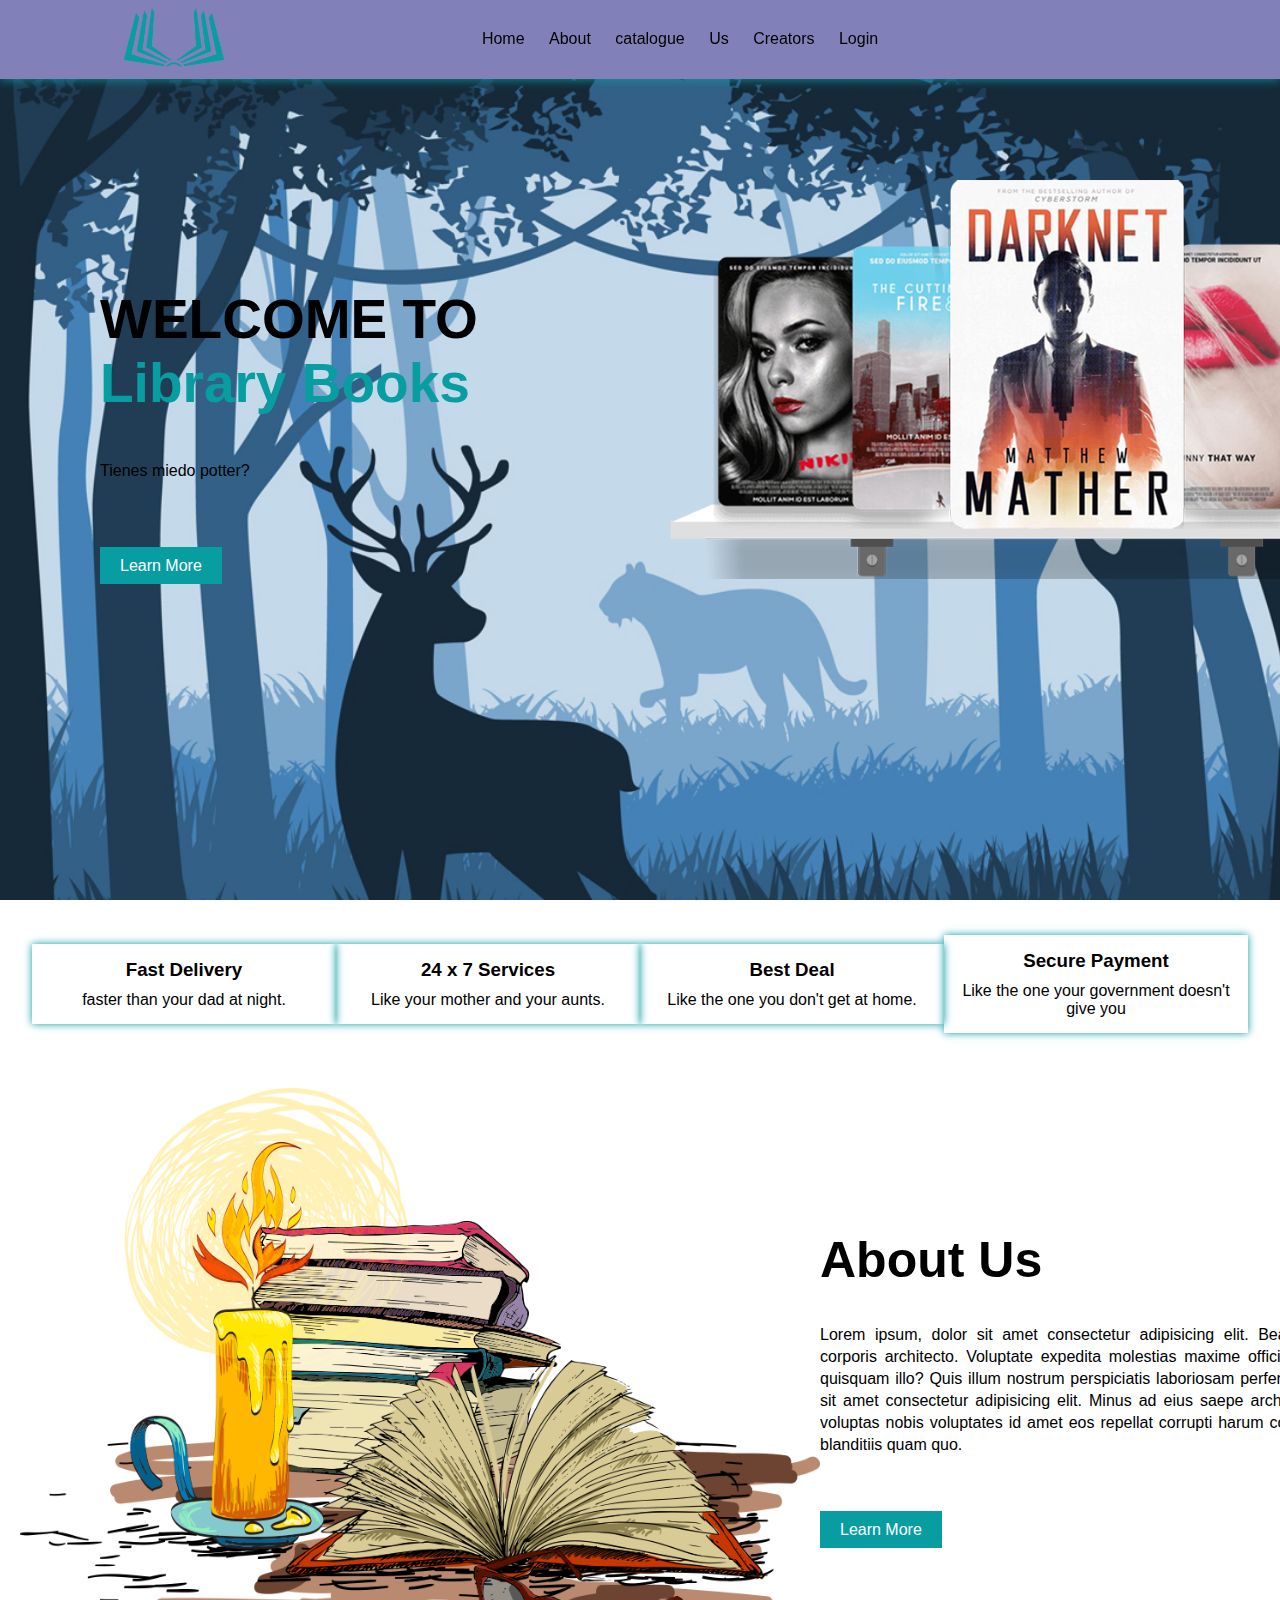
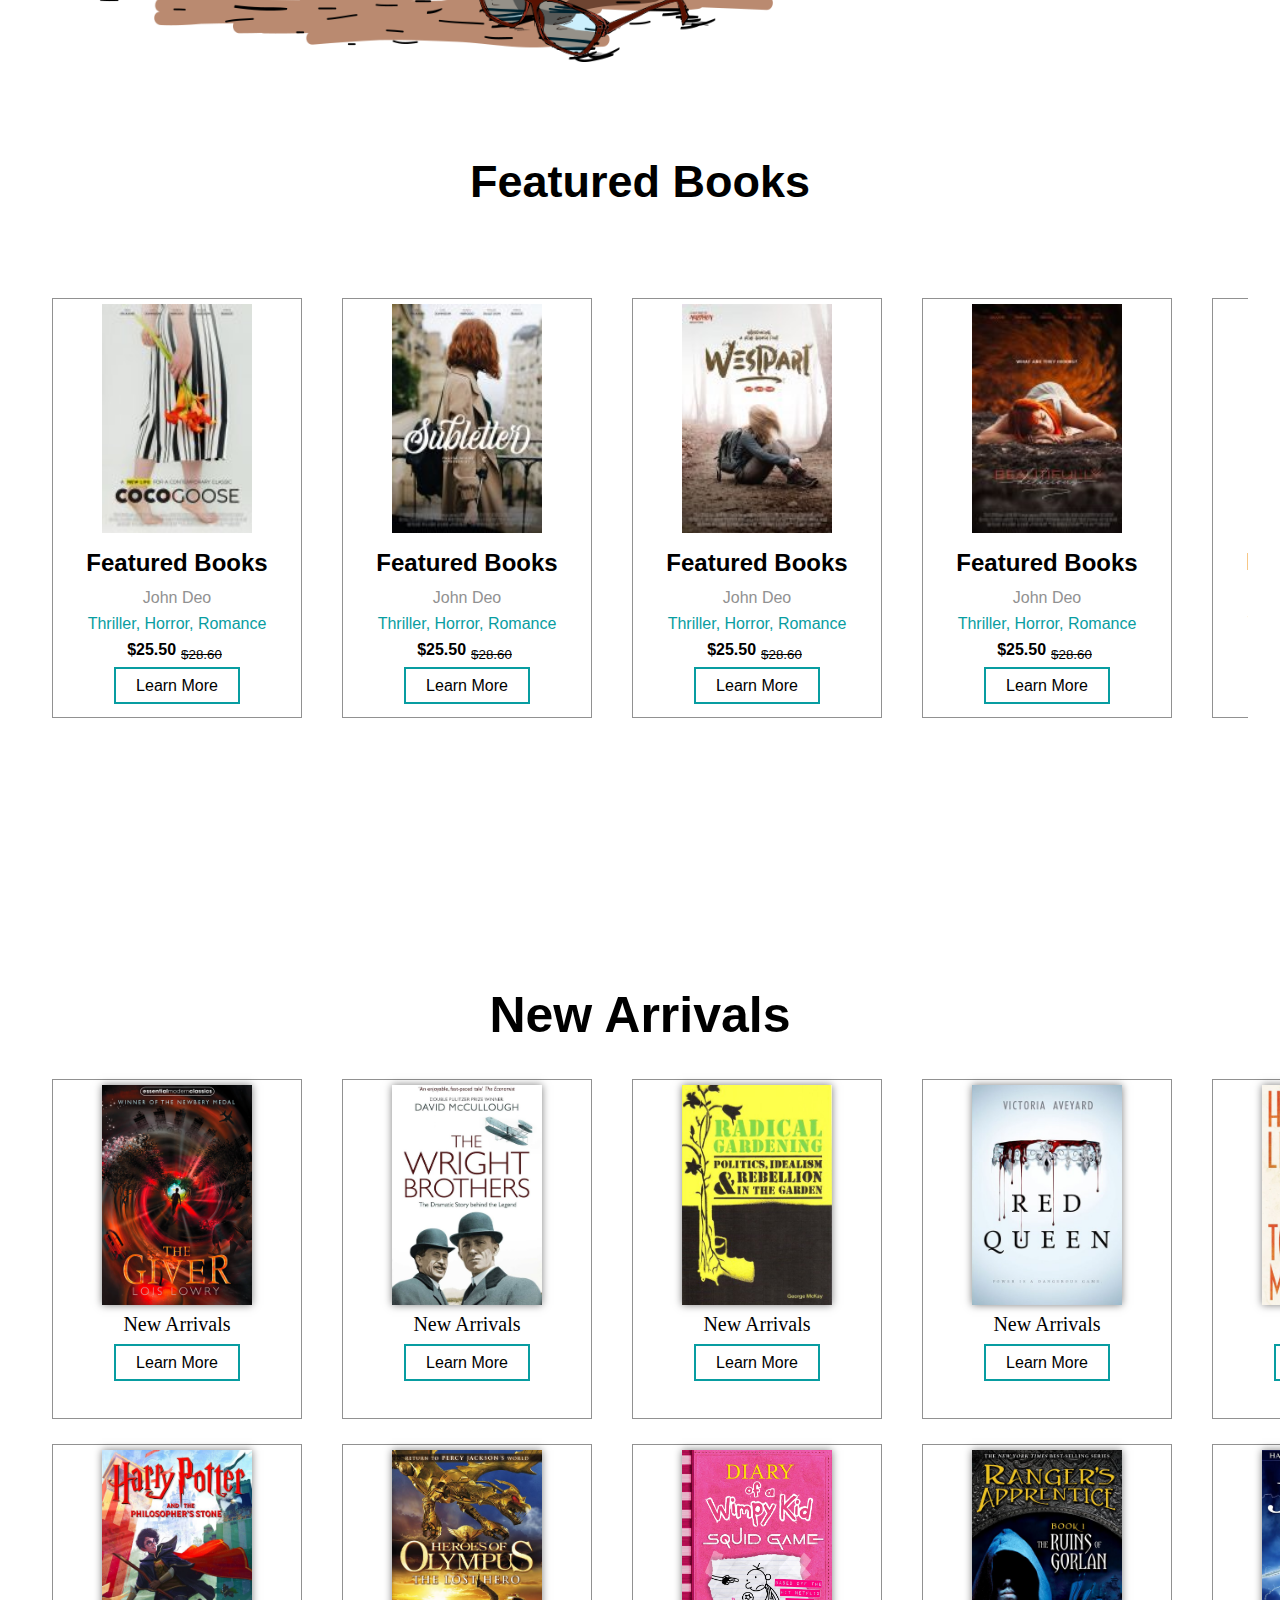
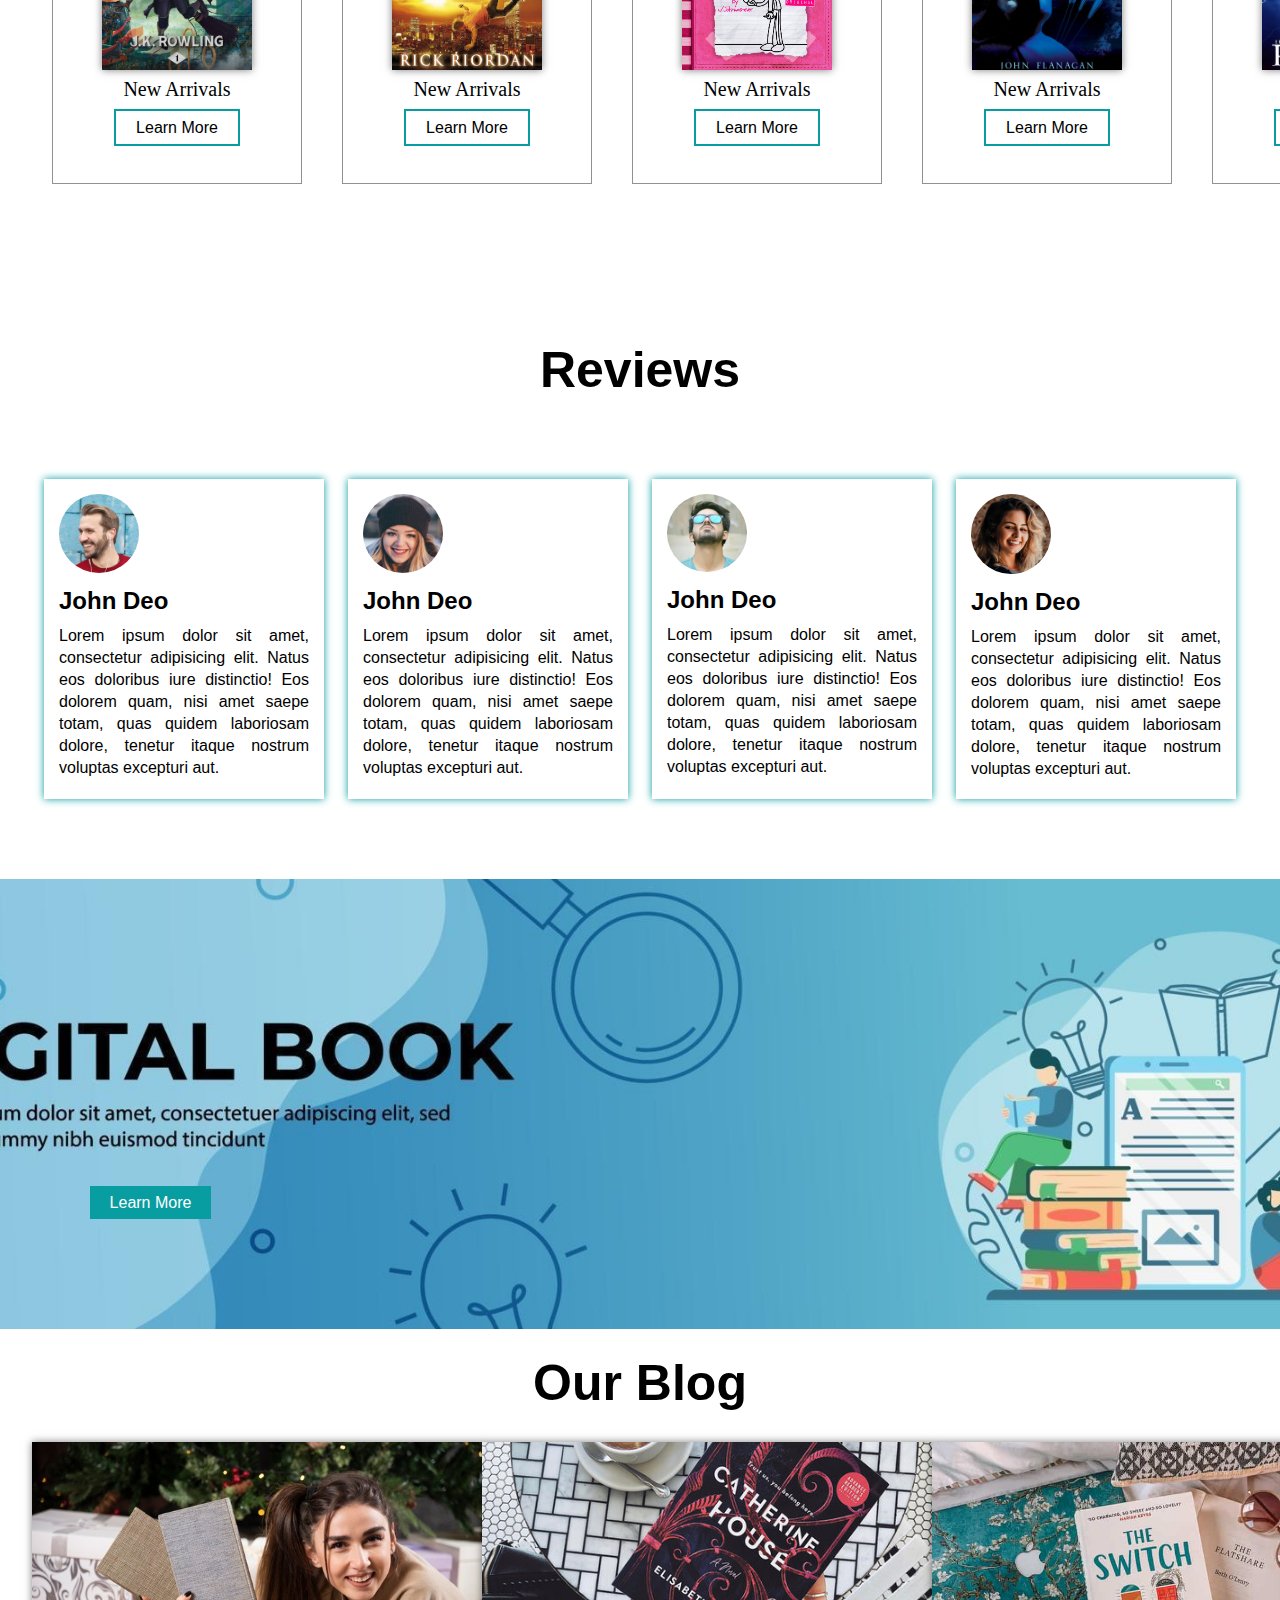
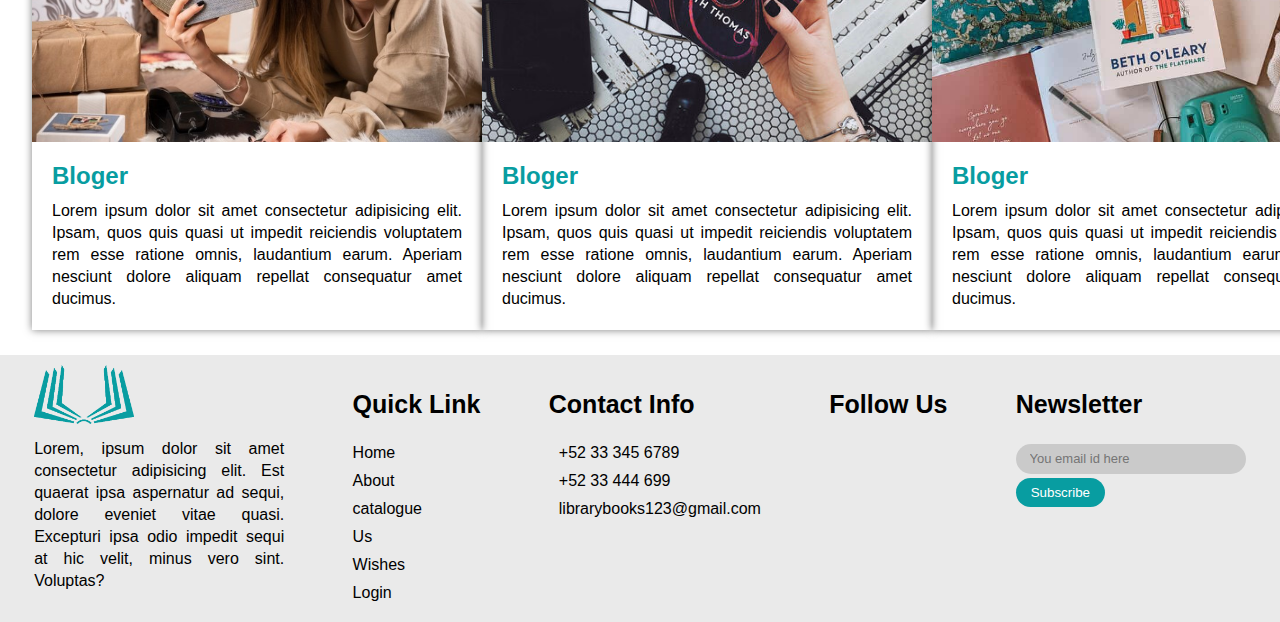
<file: v7.2/index.html>
<!DOCTYPE html>
<html lang="en">
<head>
    <meta charset="UTF-8">
    <meta http-equiv="X-UA-Compatible" content="IE=edge">
    <meta name="viewport" content="width=device-width, initial-scale=1.0">
    <title>Book Store Website</title>
    <link rel="stylesheet" href="style.css">
    <link rel="stylesheet" href="https://cdnjs.cloudflare.com/ajax/libs/font-awesome/6.1.1/css/all.min.css" integrity="sha512-KfkfwYDsLkIlwQp6LFnl8zNdLGxu9YAA1QvwINks4PhcElQSvqcyVLLD9aMhXd13uQjoXtEKNosOWaZqXgel0g==" crossorigin="anonymous" referrerpolicy="no-referrer" />
</head>
<body>
    <!-- ponemos la mayoria de cosas en inglish porque dicen que es mejor xd
    el spanglish es mi pasion asi es-->
    <section>

        <nav>

            <div class="logo">
                <img src="image/logo.png">
            </div>

            <ul>
                <li><a href="index.html">Home</a></li>
                <li><a href="Acerca.html">About</a></li>
                <li><a href="catalogo/catalogo.html">catalogue</a></li>
                <li><a href="contacto.html">Us</a></li>
                <li><a href="nosotros/nosotros.html">Creators</a></li>
                <li><a href="Login/login.html">Login</a></li>
            </ul>

            <div class="social_icon">
                <i class="fa-solid fa-magnifying-glass"></i>
                <i class="fa-solid fa-heart"></i>
            </div>

        </nav>

        <div class="main">

            <div class="main_tag">
                <h1>WELCOME TO<br><span>Library Books</span></h1>

                <p>
                    Tienes miedo potter?
                    
                </p>
                <a href="#" class="main_btn">Learn More</a>

            </div>

            <div class="main_img">
                <img src="image/table.png">
            </div>

        </div>

    </section>




    <!--Servcicios para qe no se m olvide xd-->

    

    <div class="services">

        <div class="services_box">

            <div class="services_card">
                <i class="fa-solid fa-truck-fast"></i>
                <h3>Fast Delivery</h3>
                <p>
                    faster than your dad at night.
                </p>
            </div>

            <div class="services_card">
                <i class="fa-solid fa-headset"></i>
                <h3>24 x 7 Services</h3>
                <p>
                    Like your mother and your aunts.
                </p>
            </div>

            <div class="services_card">
                <i class="fa-solid fa-tag"></i>
                <h3>Best Deal</h3>
                <p>
                    Like the one you don't get at home.
                </p>
            </div>

            <div class="services_card">
                <i class="fa-solid fa-lock"></i>
                <h3>Secure Payment</h3>
                <p>
                    Like the one your government doesn't give you 
                </p>
            </div>

        </div>

    </div>




    <!--About-->

    <div class="about">

        <div class="about_image">
            <img src="image/about.png">
        </div>
        <div class="about_tag">
            <h1>About Us</h1>
            <p>
                Lorem ipsum, dolor sit amet consectetur adipisicing elit. Beatae cumque atque dolor corporis 
                architecto. Voluptate expedita molestias maxime officia natus consectetur dolor quisquam illo? 
                Quis illum nostrum perspiciatis laboriosam perferendis? Lorem ipsum dolor sit amet consectetur 
                adipisicing elit. Minus ad eius saepe architecto aperiam laboriosam voluptas nobis voluptates 
                id amet eos repellat corrupti harum consectetur, dolorum dolore blanditiis quam quo.
            </p>
            <a href="#" class="about_btn">Learn More</a>
        </div>

    </div>





    <!--Books-->

    <div class="featured_boks">

        <h1>Featured Books</h1>

        <div class="featured_book_box">

            <div class="featured_book_card">

                <div class="featurde_book_img">
                    <img src="image/book_1.jpg">
                </div>

                <div class="featurde_book_tag">
                    <h2>Featured Books</h2>
                    <p class="writer">John Deo</p>
                    <div class="categories">Thriller, Horror, Romance</div>
                    <p class="book_price">$25.50<sub><del>$28.60</del></sub></p>
                    <a href="#" class="f_btn">Learn More</a>
                </div>               

            </div>

            <div class="featured_book_card">

                <div class="featurde_book_img">
                    <img src="image/book_2.jpg">
                </div>

                <div class="featurde_book_tag">
                    <h2>Featured Books</h2>
                    <p class="writer">John Deo</p>
                    <div class="categories">Thriller, Horror, Romance</div>
                    <p class="book_price">$25.50<sub><del>$28.60</del></sub></p>
                    <a href="#" class="f_btn">Learn More</a>
                </div>               

            </div>

            <div class="featured_book_card">

                <div class="featurde_book_img">
                    <img src="image/book_3.jpg">
                </div>

                <div class="featurde_book_tag">
                    <h2>Featured Books</h2>
                    <p class="writer">John Deo</p>
                    <div class="categories">Thriller, Horror, Romance</div>
                    <p class="book_price">$25.50<sub><del>$28.60</del></sub></p>
                    <a href="#" class="f_btn">Learn More</a>
                </div>               

            </div>

            <div class="featured_book_card">

                <div class="featurde_book_img">
                    <img src="image/book_4.jpg">
                </div>

                <div class="featurde_book_tag">
                    <h2>Featured Books</h2>
                    <p class="writer">John Deo</p>
                    <div class="categories">Thriller, Horror, Romance</div>
                    <p class="book_price">$25.50<sub><del>$28.60</del></sub></p>
                    <a href="#" class="f_btn">Learn More</a>
                </div>               

            </div>

            <div class="featured_book_card">

                <div class="featurde_book_img">
                    <img src="image/book_5.jpg">
                </div>

                <div class="featurde_book_tag">
                    <h2>Featured Books</h2>
                    <p class="writer">John Deo</p>
                    <div class="categories">Thriller, Horror, Romance</div>
                    <p class="book_price">$25.50<sub><del>$28.60</del></sub></p>
                    <a href="#" class="f_btn">Learn More</a>
                </div>               

            </div>
            
            <div class="featured_book_card">

                <div class="featurde_book_img">
                    <img src="image/book_6.jpg">
                </div>

                <div class="featurde_book_tag">
                    <h2>Featured Books</h2>
                    <p class="writer">John Deo</p>
                    <div class="categories">Thriller, Horror, Romance</div>
                    <p class="book_price">$25.50<sub><del>$28.60</del></sub></p>
                    <a href="#" class="f_btn">Learn More</a>
                </div>               

            </div>

            <div class="featured_book_card">

                <div class="featurde_book_img">
                    <img src="image/book_7.png">
                </div>

                <div class="featurde_book_tag">
                    <h2>Featured Books</h2>
                    <p class="writer">John Deo</p>
                    <div class="categories">Thriller, Horror, Romance</div>
                    <p class="book_price">$25.50<sub><del>$28.60</del></sub></p>
                    <a href="#" class="f_btn">Learn More</a>
                </div>               

            </div>

            <div class="featured_book_card">

                <div class="featurde_book_img">
                    <img src="image/book_8.png">
                </div>

                <div class="featurde_book_tag">
                    <h2>Featured Books</h2>
                    <p class="writer">John Deo</p>
                    <div class="categories">Thriller, Horror, Romance</div>
                    <p class="book_price">$25.50<sub><del>$28.60</del></sub></p>
                    <a href="#" class="f_btn">Learn More</a>
                </div>               

            </div>

            <div class="featured_book_card">

                <div class="featurde_book_img">
                    <img src="image/book_9.jpg">
                </div>

                <div class="featurde_book_tag">
                    <h2>Featured Books</h2>
                    <p class="writer">John Deo</p>
                    <div class="categories">Thriller, Horror, Romance</div>
                    <p class="book_price">$25.50<sub><del>$28.60</del></sub></p>
                    <a href="#" class="f_btn">Learn More</a>
                </div>               

            </div>

            <div class="featured_book_card">

                <div class="featurde_book_img">
                    <img src="image/book_10.png">
                </div>

                <div class="featurde_book_tag">
                    <h2>Featured Books</h2>
                    <p class="writer">John Deo</p>
                    <div class="categories">Thriller, Horror, Romance</div>
                    <p class="book_price">$25.50<sub><del>$28.60</del></sub></p>
                    <a href="#" class="f_btn">Learn More</a>
                </div>               

            </div>

            <div class="featured_book_card">

                <div class="featurde_book_img">
                    <img src="image/book_11.jpg">
                </div>

                <div class="featurde_book_tag">
                    <h2>Featured Books</h2>
                    <p class="writer">John Deo</p>
                    <div class="categories">Thriller, Horror, Romance</div>
                    <p class="book_price">$25.50<sub><del>$28.60</del></sub></p>
                    <a href="#" class="f_btn">Learn More</a>
                </div>               

            </div>

            <div class="featured_book_card">

                <div class="featurde_book_img">
                    <img src="image/book_12.png">
                </div>

                <div class="featurde_book_tag">
                    <h2>Featured Books</h2>
                    <p class="writer">John Deo</p>
                    <div class="categories">Thriller, Horror, Romance</div>
                    <p class="book_price">$25.50<sub><del>$28.60</del></sub></p>
                    <a href="#" class="f_btn">Learn More</a>
                </div>               

            </div>

            <div class="featured_book_card">

                <div class="featurde_book_img">
                    <img src="image/book_13.png">
                </div>

                <div class="featurde_book_tag">
                    <h2>Featured Books</h2>
                    <p class="writer">John Deo</p>
                    <div class="categories">Thriller, Horror, Romance</div>
                    <p class="book_price">$25.50<sub><del>$28.60</del></sub></p>
                    <a href="#" class="f_btn">Learn More</a>
                </div>               

            </div>

            <div class="featured_book_card">

                <div class="featurde_book_img">
                    <img src="image/book_14.png">
                </div>

                <div class="featurde_book_tag">
                    <h2>Featured Books</h2>
                    <p class="writer">John Deo</p>
                    <div class="categories">Thriller, Horror, Romance</div>
                    <p class="book_price">$25.50<sub><del>$28.60</del></sub></p>
                    <a href="#" class="f_btn">Learn More</a>
                </div>               

            </div>

            <div class="featured_book_card">

                <div class="featurde_book_img">
                    <img src="image/book_15.png">
                </div>

                <div class="featurde_book_tag">
                    <h2>Featured Books</h2>
                    <p class="writer">John Deo</p>
                    <div class="categories">Thriller, Horror, Romance</div>
                    <p class="book_price">$25.50<sub><del>$28.60</del></sub></p>
                    <a href="#" class="f_btn">Learn More</a>
                </div>               

            </div>

            

        </div>

    </div>



    
    <!--Arrivals-->

    <div class="arrivals">
        <h1>New Arrivals</h1>

        <div class="arrivals_box">

            <div class="arrivals_card">
                <div class="arrivals_image">
                    <img src="image/arrival_1.jpg">
                </div>
                <div class="arrivals_tag">
                    <p>New Arrivals</p>
                    <div class="arrivals_icon">
                        <i class="fa-solid fa-star"></i>
                        <i class="fa-solid fa-star"></i>
                        <i class="fa-solid fa-star"></i>
                        <i class="fa-solid fa-star"></i>
                        <i class="fa-solid fa-star-half-stroke"></i>
                    </div>
                    <a href="#" class="arrivals_btn">Learn More</a>
                </div>
            </div>

            <div class="arrivals_card">
                <div class="arrivals_image">
                    <img src="image/arrival_2.jpg">
                </div>
                <div class="arrivals_tag">
                    <p>New Arrivals</p>
                    <div class="arrivals_icon">
                        <i class="fa-solid fa-star"></i>
                        <i class="fa-solid fa-star"></i>
                        <i class="fa-solid fa-star"></i>
                        <i class="fa-solid fa-star"></i>
                        <i class="fa-solid fa-star-half-stroke"></i>
                    </div>
                    <a href="#" class="arrivals_btn">Learn More</a>
                </div>
            </div>

            <div class="arrivals_card">
                <div class="arrivals_image">
                    <img src="image/arrival_3.jpg">
                </div>
                <div class="arrivals_tag">
                    <p>New Arrivals</p>
                    <div class="arrivals_icon">
                        <i class="fa-solid fa-star"></i>
                        <i class="fa-solid fa-star"></i>
                        <i class="fa-solid fa-star"></i>
                        <i class="fa-solid fa-star"></i>
                        <i class="fa-solid fa-star-half-stroke"></i>
                    </div>
                    <a href="#" class="arrivals_btn">Learn More</a>
                </div>
            </div>

            <div class="arrivals_card">
                <div class="arrivals_image">
                    <img src="image/arrival_4.jpg">
                </div>
                <div class="arrivals_tag">
                    <p>New Arrivals</p>
                    <div class="arrivals_icon">
                        <i class="fa-solid fa-star"></i>
                        <i class="fa-solid fa-star"></i>
                        <i class="fa-solid fa-star"></i>
                        <i class="fa-solid fa-star"></i>
                        <i class="fa-solid fa-star-half-stroke"></i>
                    </div>
                    <a href="#" class="arrivals_btn">Learn More</a>
                </div>
            </div>

            <div class="arrivals_card">
                <div class="arrivals_image">
                    <img src="image/arrival_5.jpg">
                </div>
                <div class="arrivals_tag">
                    <p>New Arrivals</p>
                    <div class="arrivals_icon">
                        <i class="fa-solid fa-star"></i>
                        <i class="fa-solid fa-star"></i>
                        <i class="fa-solid fa-star"></i>
                        <i class="fa-solid fa-star"></i>
                        <i class="fa-solid fa-star-half-stroke"></i>
                    </div>
                    <a href="#" class="arrivals_btn">Learn More</a>
                </div>
            </div>

            <div class="arrivals_card">
                <div class="arrivals_image">
                    <img src="image/arrival_6.jpg">
                </div>
                <div class="arrivals_tag">
                    <p>New Arrivals</p>
                    <div class="arrivals_icon">
                        <i class="fa-solid fa-star"></i>
                        <i class="fa-solid fa-star"></i>
                        <i class="fa-solid fa-star"></i>
                        <i class="fa-solid fa-star"></i>
                        <i class="fa-solid fa-star-half-stroke"></i>
                    </div>
                    <a href="#" class="arrivals_btn">Learn More</a>
                </div>
            </div>

            <div class="arrivals_card">
                <div class="arrivals_image">
                    <img src="image/arrival_7.jpg">
                </div>
                <div class="arrivals_tag">
                    <p>New Arrivals</p>
                    <div class="arrivals_icon">
                        <i class="fa-solid fa-star"></i>
                        <i class="fa-solid fa-star"></i>
                        <i class="fa-solid fa-star"></i>
                        <i class="fa-solid fa-star"></i>
                        <i class="fa-solid fa-star-half-stroke"></i>
                    </div>
                    <a href="#" class="arrivals_btn">Learn More</a>
                </div>
            </div>

            <div class="arrivals_card">
                <div class="arrivals_image">
                    <img src="image/arrival_8.webp">
                </div>
                <div class="arrivals_tag">
                    <p>New Arrivals</p>
                    <div class="arrivals_icon">
                        <i class="fa-solid fa-star"></i>
                        <i class="fa-solid fa-star"></i>
                        <i class="fa-solid fa-star"></i>
                        <i class="fa-solid fa-star"></i>
                        <i class="fa-solid fa-star-half-stroke"></i>
                    </div>
                    <a href="#" class="arrivals_btn">Learn More</a>
                </div>
            </div>

            <div class="arrivals_card">
                <div class="arrivals_image">
                    <img src="image/arrival_9.jpg">
                </div>
                <div class="arrivals_tag">
                    <p>New Arrivals</p>
                    <div class="arrivals_icon">
                        <i class="fa-solid fa-star"></i>
                        <i class="fa-solid fa-star"></i>
                        <i class="fa-solid fa-star"></i>
                        <i class="fa-solid fa-star"></i>
                        <i class="fa-solid fa-star-half-stroke"></i>
                    </div>
                    <a href="#" class="arrivals_btn">Learn More</a>
                </div>
            </div>

            <div class="arrivals_card">
                <div class="arrivals_image">
                    <img src="image/arrival_10.jpg">
                </div>
                <div class="arrivals_tag">
                    <p>New Arrivals</p>
                    <div class="arrivals_icon">
                        <i class="fa-solid fa-star"></i>
                        <i class="fa-solid fa-star"></i>
                        <i class="fa-solid fa-star"></i>
                        <i class="fa-solid fa-star"></i>
                        <i class="fa-solid fa-star-half-stroke"></i>
                    </div>
                    <a href="#" class="arrivals_btn">Learn More</a>
                </div>
            </div>

        </div>

    </div>





    <!--reviews-->

    <div class="reviews">
        <h1>Reviews</h1>

        <div class="review_box">

            <div class="review_card">
                <i class="fa-solid fa-quote-right"></i>
                <div class="card_top">
                    <img src="image/review_1.png">
                </div>
                <div class="card">
                    <h2>John Deo</h2>
                    <p>Lorem ipsum dolor sit amet, consectetur adipisicing elit. Natus eos doloribus iure 
                        distinctio! Eos dolorem quam, nisi amet saepe totam, quas quidem laboriosam dolore, 
                        tenetur itaque nostrum voluptas excepturi aut.
                    </p>
                    <div class="review_icon">
                        <i class="fa-solid fa-star"></i>
                        <i class="fa-solid fa-star"></i>
                        <i class="fa-solid fa-star"></i>
                        <i class="fa-solid fa-star"></i>
                        <i class="fa-solid fa-star-half-stroke"></i>
                    </div>
                </div>
            </div>

            <div class="review_card">
                <i class="fa-solid fa-quote-right"></i>
                <div class="card_top">
                    <img src="image/review_2.png">
                </div>
                <div class="card">
                    <h2>John Deo</h2>
                    <p>Lorem ipsum dolor sit amet, consectetur adipisicing elit. Natus eos doloribus iure 
                        distinctio! Eos dolorem quam, nisi amet saepe totam, quas quidem laboriosam dolore, 
                        tenetur itaque nostrum voluptas excepturi aut.
                    </p>
                    <div class="review_icon">
                        <i class="fa-solid fa-star"></i>
                        <i class="fa-solid fa-star"></i>
                        <i class="fa-solid fa-star"></i>
                        <i class="fa-solid fa-star"></i>
                        <i class="fa-solid fa-star-half-stroke"></i>
                    </div>
                </div>
            </div>

            <div class="review_card">
                <i class="fa-solid fa-quote-right"></i>
                <div class="card_top">
                    <img src="image/review_3.png">
                </div>
                <div class="card">
                    <h2>John Deo</h2>
                    <p>Lorem ipsum dolor sit amet, consectetur adipisicing elit. Natus eos doloribus iure 
                        distinctio! Eos dolorem quam, nisi amet saepe totam, quas quidem laboriosam dolore, 
                        tenetur itaque nostrum voluptas excepturi aut.
                    </p>
                    <div class="review_icon">
                        <i class="fa-solid fa-star"></i>
                        <i class="fa-solid fa-star"></i>
                        <i class="fa-solid fa-star"></i>
                        <i class="fa-solid fa-star"></i>
                        <i class="fa-solid fa-star-half-stroke"></i>
                    </div>
                </div>
            </div>

            <div class="review_card">
                <i class="fa-solid fa-quote-right"></i>
                <div class="card_top">
                    <img src="image/review_4.png">
                </div>
                <div class="card">
                    <h2>John Deo</h2>
                    <p>Lorem ipsum dolor sit amet, consectetur adipisicing elit. Natus eos doloribus iure 
                        distinctio! Eos dolorem quam, nisi amet saepe totam, quas quidem laboriosam dolore, 
                        tenetur itaque nostrum voluptas excepturi aut.
                    </p>
                    <div class="review_icon">
                        <i class="fa-solid fa-star"></i>
                        <i class="fa-solid fa-star"></i>
                        <i class="fa-solid fa-star"></i>
                        <i class="fa-solid fa-star"></i>
                        <i class="fa-solid fa-star-half-stroke"></i>
                    </div>
                </div>
            </div>

        </div>

    </div>



    <!--Banner-->

    <div class="banner">
        <a href="#" class="banner_btn">Learn More</a>
    </div>





    <!--Blog-->
    
    <div class="blog">
        <h1>Our Blog</h1>
        <div class="blog_box">

            <div class="blog_card">
                <div class="blog_img">
                    <img src="image/blog_1.jpg">
                </div>
                <div class="blog_tag">
                    <h2>Bloger</h2>
                    <p>
                        Lorem ipsum dolor sit amet consectetur adipisicing elit. Ipsam, quos quis quasi ut 
                        impedit reiciendis voluptatem rem esse ratione omnis, laudantium earum. Aperiam 
                        nesciunt dolore aliquam repellat consequatur amet ducimus.
                    </p>
                    <div class="blog_icon">
                        <i class="fa-solid fa-calendar-days"></i>
                        <i class="fa-solid fa-heart"></i>
                    </div>
                </div>
            </div>

            <div class="blog_card">
                <div class="blog_img">
                    <img src="image/blog_2.jpg">
                </div>
                <div class="blog_tag">
                    <h2>Bloger</h2>
                    <p>
                        Lorem ipsum dolor sit amet consectetur adipisicing elit. Ipsam, quos quis quasi ut 
                        impedit reiciendis voluptatem rem esse ratione omnis, laudantium earum. Aperiam 
                        nesciunt dolore aliquam repellat consequatur amet ducimus.
                    </p>
                    <div class="blog_icon">
                        <i class="fa-solid fa-calendar-days"></i>
                        <i class="fa-solid fa-heart"></i>
                    </div>
                </div>
            </div>

            <div class="blog_card">
                <div class="blog_img">
                    <img src="image/blog_3.jpg">
                </div>
                <div class="blog_tag">
                    <h2>Bloger</h2>
                    <p>
                        Lorem ipsum dolor sit amet consectetur adipisicing elit. Ipsam, quos quis quasi ut 
                        impedit reiciendis voluptatem rem esse ratione omnis, laudantium earum. Aperiam 
                        nesciunt dolore aliquam repellat consequatur amet ducimus.
                    </p>
                    <div class="blog_icon">
                        <i class="fa-solid fa-calendar-days"></i>
                        <i class="fa-solid fa-heart"></i>
                    </div>
                </div>
            </div>

        </div>
    </div>





    <!--Footer-->

    <footer>
        <div class="footer_main">

            <div class="tag">
                <img src="image/logo.png">
                <p>
                    Lorem, ipsum dolor sit amet consectetur adipisicing elit. Est quaerat ipsa aspernatur ad 
                    sequi, dolore eveniet vitae quasi. Excepturi ipsa odio impedit sequi at hic velit, minus 
                    vero sint. Voluptas?
                </p>

            </div>

            <div class="tag">
                <h1>Quick Link</h1>
                <a href="index.html">Home</a>
                <a href="Acerca.html">About</a>
                <a href="catalogo.html">catalogue</a>
                <a href="contacto.html">Us</a>
                <a href="carrito.html">Wishes</a>
                <a href="Login/Login.html">Login</a>
                
            </div>

            <div class="tag">
                <h1>Contact Info</h1>
                <a href="#"><i class="fa-solid fa-phone"></i>+52 33 345 6789</a>
                <a href="#"><i class="fa-solid fa-phone"></i>+52 33 444 699</a>
                <a href="#"><i class="fa-solid fa-envelope"></i>librarybooks123@gmail.com</a>
                
            </div>

            <div class="tag">
                <h1>Follow Us</h1>
                <div class="social_link">
                    <i class="fa-brands fa-facebook-f"></i>
                    <i class="fa-brands fa-instagram"></i>
                    <i class="fa-brands fa-twitter"></i>
                    <i class="fa-brands fa-linkedin-in"></i>
                </div>
                
            </div>

            <div class="tag">
                <h1>Newsletter</h1>
                <div class="search_bar">
                    <input type="text" placeholder="You email id here">
                    <button type="submit">Subscribe</button>
                </div>                
            </div>            
            
        </div>

        

    </footer>





    
</body>
</html>
</file>
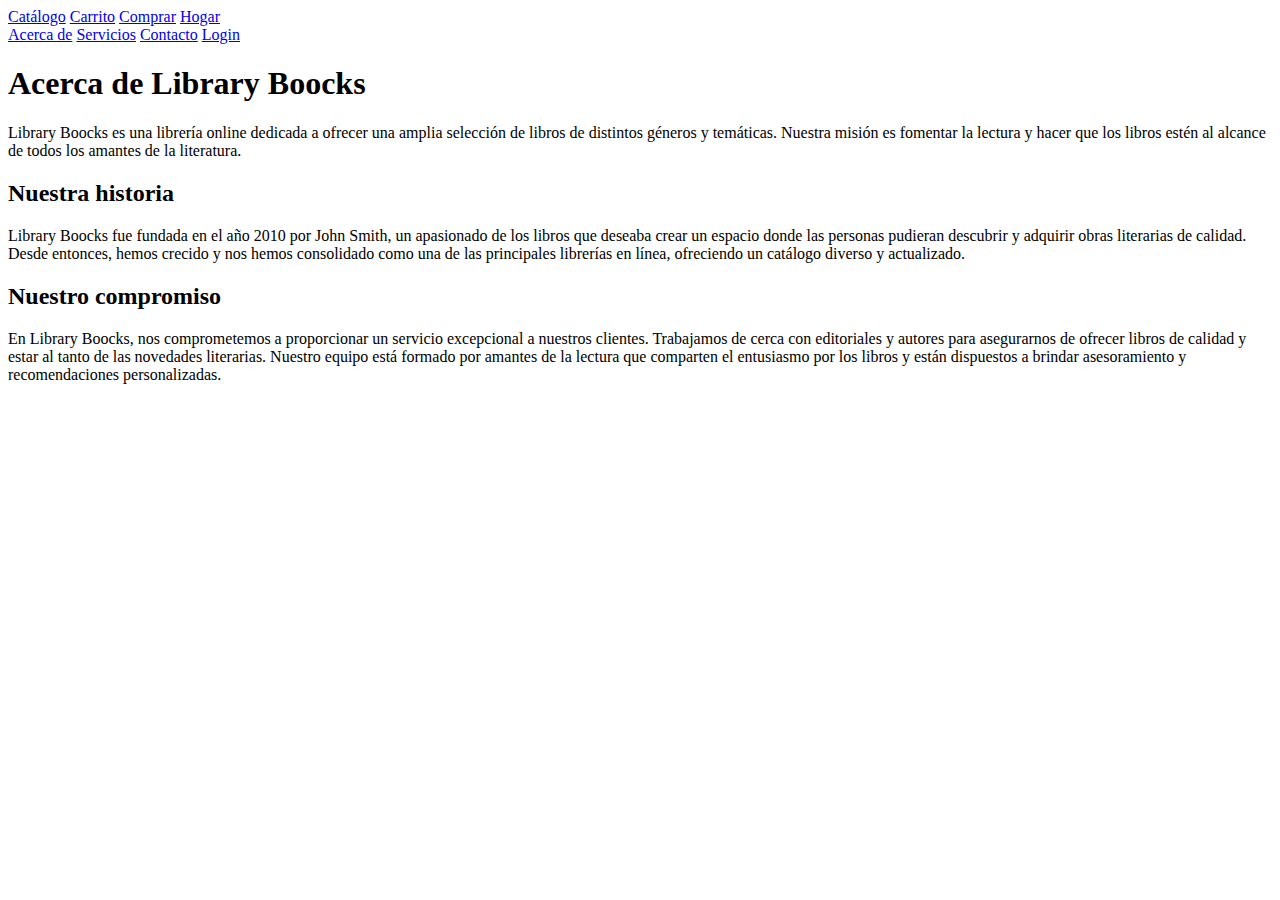
<file: v7.2/nosotros/Acerca.html>
<!DOCTYPE html>
<html>
<head>
  <title>Library Boocks - Acerca de</title>

</head>
<body>
  <div class="navbar-primary">
    <a href="catalogo.html">Catálogo</a>
    <a href="carrito.html">Carrito</a>
    <a href="comprar.html">Comprar</a>
    <a href="index.html">Hogar</a>
  </div>
  
  <div class="navbar-secondary">
    <a href="acerca.html">Acerca de</a>
    <a href="servicios.html">Servicios</a>
    <a href="contacto.html">Contacto</a>
    <a href="login.html">Login</a>
  </div>
  
  <div class="container">
    <h1>Acerca de Library Boocks</h1>
    <p>Library Boocks es una librería online dedicada a ofrecer una amplia selección de libros de distintos géneros y temáticas. Nuestra misión es fomentar la lectura y hacer que los libros estén al alcance de todos los amantes de la literatura.</p>
    
    <h2>Nuestra historia</h2>
    <p>Library Boocks fue fundada en el año 2010 por John Smith, un apasionado de los libros que deseaba crear un espacio donde las personas pudieran descubrir y adquirir obras literarias de calidad. Desde entonces, hemos crecido y nos hemos consolidado como una de las principales librerías en línea, ofreciendo un catálogo diverso y actualizado.</p>
    
    <h2>Nuestro compromiso</h2>
    <p>En Library Boocks, nos comprometemos a proporcionar un servicio excepcional a nuestros clientes. Trabajamos de cerca con editoriales y autores para asegurarnos de ofrecer libros de calidad y estar al tanto de las novedades literarias. Nuestro equipo está formado por amantes de la lectura que comparten el entusiasmo por los libros y están dispuestos a brindar asesoramiento y recomendaciones personalizadas.</p>
  </div>
</body>
</html>
</file>
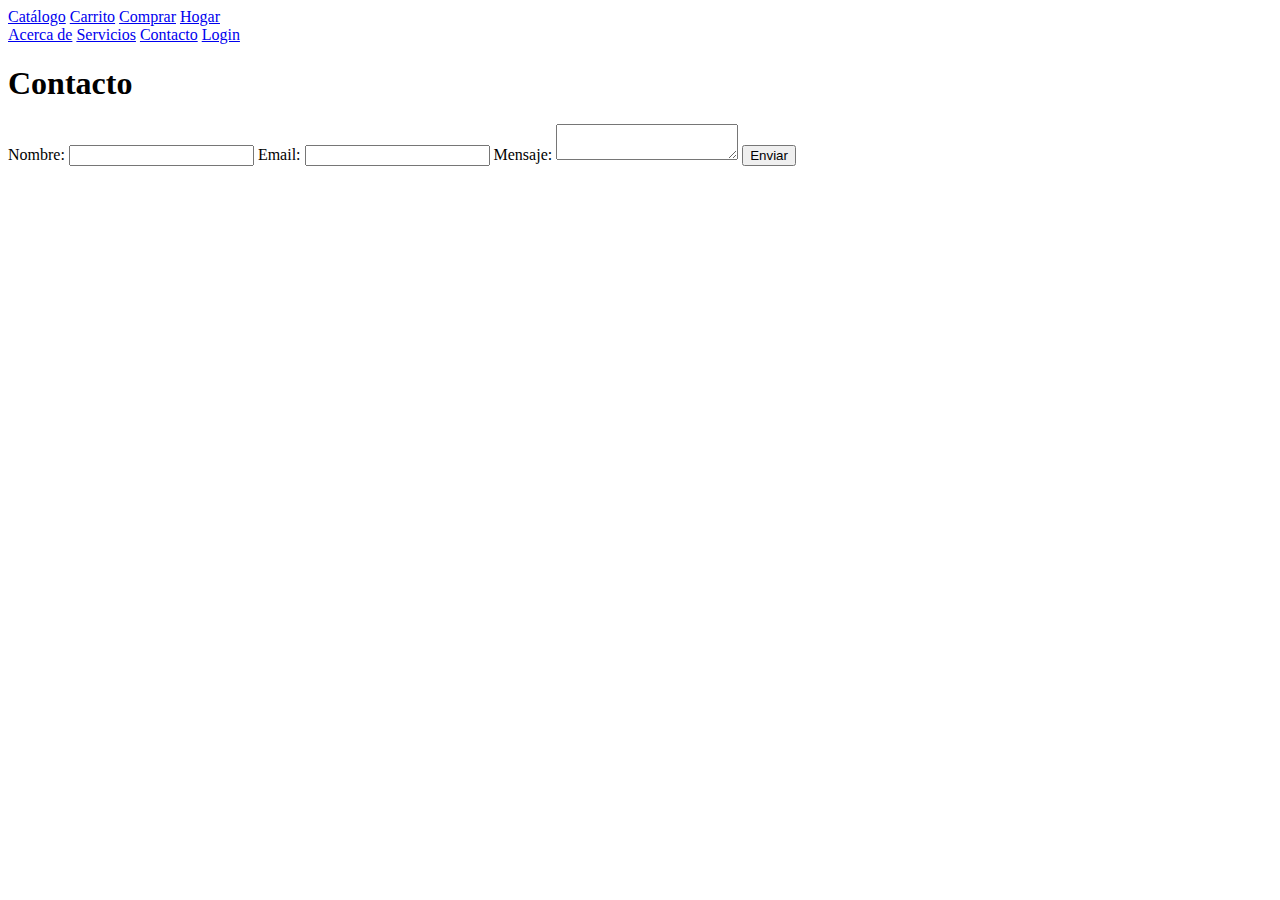
<file: v7.2/nosotros/contacto.html>
<!DOCTYPE html>
<html>
<head>
  <title>Library Boocks - Contacto</title>
  
</head>
<body>
  <div class="navbar-primary">
    <a href="catalogo.html">Catálogo</a>
    <a href="carrito.html">Carrito</a>
    <a href="comprar.html">Comprar</a>
    <a href="index.html">Hogar</a>
  </div>
  
  <div class="navbar-secondary">
    <a href="acerca.html">Acerca de</a>
    <a href="servicios.html">Servicios</a>
    <a href="contacto.html">Contacto</a>
    <a href="login.html">Login</a>
  </div>
  
  <div class="container">
    <h1>Contacto</h1>
    
    <form>
      <label for="name">Nombre:</label>
      <input type="text" id="name" name="name" required>
      
      <label for="email">Email:</label>
      <input type="text" id="email" name="email" required>
      
      <label for="message">Mensaje:</label>
      <textarea id="message" name="message" required></textarea>
      
      <button type="submit">Enviar</button>
    </form>
  </div>
</body>
</html>
</file>
<file: v7.2/style.css>
*{
    margin: 0;
    padding: 0;
    box-sizing: border-box;
    font-family: sans-serif;
}

section{
    width: 100%;
    height: 100vh;
    background-image: url(image/background.jpg);
    background-size: cover;
    background-position: center;
}

section nav{
    width: 100%;
    display: flex;
    align-items: center;
    justify-content: space-around;
    box-shadow: 0 0 10px #089da1;
    background: rgb(129, 128, 185);
    position: fixed;
    left: 0;
    z-index: 100;
}

section nav .logo img{
    width: 100px;
    cursor: pointer;
    margin: 8px 0;
}

section nav ul{
    list-style: none;
}

section nav li{
    display: inline-block;
    padding: 0 10px;
}

section nav li a{
    text-decoration: none;
    color: #000;
}

section nav li a:hover{
    color: #089da1;
}

section nav .social_icon i{
    margin: 0 5px;
    font-size: 18px;
}

section nav .social_icon i:hover{
    color: #089da1;
    cursor: pointer;
}

section .main{
    display: flex;
    align-items: center;
    justify-content: space-around;
    position: relative;
    top: 10%;
}

section .main h1{
    position: relative;
    font-size: 55px;
    top: 80px;
    left: 100px;
}

section .main h1 span{
    color: #089da1;
}

section .main p{
    width: 650px;
    text-align: justify;
    line-height: 22px;
    position: relative;
    top: 125px;
    left: 100px;
}

section .main .main_tag .main_btn{
    background: #089da1;
    padding: 10px 20px;
    position: relative;
    top: 200px;
    left: 100px;
    color: #fff;
    text-decoration: none;
}

section .main .main_img img{
    width: 780px;
    position: relative;
    top: 90px;
    left: 20px;
}




/*services*/

.services{
    width: 100%;
    height: auto;
    margin: 35px 0;
}

.services .services_box{
    width: 95%;
    margin: 0 auto;
    display: flex;
    align-items: center;
    justify-content: space-around;
}

.services .services_box .services_card{
    text-align: center;
    width: 310px;
    height: auto;
    box-shadow: 0 0 8px #089da1;
    padding: 15px 10px;
}

.services .services_box .services_card i{
    color: #089da1;
    font-size: 45px;
    margin-bottom: 15px;
    cursor: pointer;
}

.services .services_box .services_card h3{
    margin-bottom: 10px;
}




/*about*/

.about{
    width: 100%;
    height: auto;
    padding: 20px;
    display: flex;
    align-items: center;
    justify-content: space-around;
}

.about .about_image img{
    width: 800px;
}

.about .about_tag h1{
    font-size: 50px;
    position: relative;
    bottom: 35px;
}

.about .about_tag p{
    line-height: 22px;
    width: 650px;
    text-align: justify;
    margin-bottom: 15px;
}

.about .about_tag .about_btn{
    padding: 10px 20px;
    background: #089da1;
    color: #fff;
    text-decoration: none;
    position: relative;
    top: 50px;
}



/*Books*/

.featured_boks{
    width: 100%;
    height: 100vh;
    padding: 70px 0;
}

.featured_boks h1{
    display: flex;
    align-items: center;
    justify-content: center;
    margin-bottom: 30px;
    font-size: 45px;
}

.featured_boks .featured_book_box{
    width: 95%;
    height: 60vh;
    margin: 0 auto;
    display: grid;
    grid-template-columns: 1fr 1fr 1fr 1fr 1fr 1fr 1fr 1fr 1fr 1fr 1fr 1fr 1fr 1fr 1fr;
    overflow: hidden;
    overflow-x: scroll;
}

.featured_boks .featured_book_box .featured_book_card{
    width: 250px;
    height: 420px;
    text-align: center;
    padding: 5px;
    border: 1px solid #919191;
    margin: auto 20px;
}

.featured_boks .featured_book_box .featured_book_card:hover{
    box-shadow: 0 0 5px #089da1;
}

.featured_boks .featured_book_box .featured_book_card .featurde_book_img img{
    width: 150px;
}

.featured_boks .featured_book_box .featured_book_card .featurde_book_tag h2{
    margin: 12px;
}

.featured_boks .featured_book_box .featured_book_card .featurde_book_tag .writer{
    color: #919191;
}

.featured_boks .featured_book_box .featured_book_card .featurde_book_tag .categories{
    color: #089da1;
    margin-top: 8px;
}

.featured_boks .featured_book_box .featured_book_card .featurde_book_tag .book_price{
    margin-top: 8px;
    font-weight: bold;
    margin-bottom: 15px;
}

.featured_boks .featured_book_box .featured_book_card .featurde_book_tag .book_price sub{
    font-weight: 100;
    padding: 0 5px;
}

.featured_boks .featured_book_box .featured_book_card .featurde_book_tag .f_btn{
    padding: 8px 20px;
    border: 2px solid #089da1;
    text-decoration: none;
    color: #000;
}

::-webkit-scrollbar{
    width: 10px;
    height: 5px;
}

::-webkit-scrollbar-track{
    box-shadow: inset 0 0 8px rgba(0,0,0,0.2);
}

::-webkit-scrollbar-thumb{
    background: #089da1;
    border-radius: 10px;
}




/*arrivals*/

.arrivals{
    width: 100%;
    height: 100vh;
    margin-bottom: 35px;
}

.arrivals h1{
    font-size: 50px;
    text-align: center;
    margin-bottom: 35px;
}

.arrivals .arrivals_box{
    width: 95%;
    margin: 0 auto;
    display: grid;
    grid-template-columns: 1fr 1fr 1fr 1fr 1fr;
    grid-gap: 25px 0;
}

.arrivals .arrivals_box .arrivals_card{
    width: 250px;
    height: 340px;
    text-align: center;
    padding: 5px;
    border: 1px solid #919191;
    margin: auto 20px;
}

.arrivals .arrivals_box .arrivals_card:hover{
    box-shadow: 0 0 5px #089da1;
}

.arrivals .arrivals_box .arrivals_card .arrivals_image{
    width: 150px;
    height: 220px;
    margin: 0 auto;
    cursor: pointer;
    box-shadow: 0 0 8px rgba(0,0,0,0.5);
    overflow: hidden;
}

.arrivals .arrivals_box .arrivals_card .arrivals_image img{
    width: 100%;
    height: 100%;
    object-fit: cover;
    object-position: center;
    transition: 0.3s;
}

.arrivals .arrivals_box .arrivals_card:hover .arrivals_image img{
    transform: scale(1.1);
}

.arrivals .arrivals_box .arrivals_card .arrivals_tag p{
    font-family: queen of camelot;
    font-size: 20px;
    margin: 8px 0;
}

.arrivals .arrivals_box .arrivals_card .arrivals_tag .arrivals_icon{
    color: #089da1;
    margin-bottom: 18px;
}

.arrivals .arrivals_box .arrivals_card .arrivals_tag .arrivals_btn{
    padding: 8px 20px;
    border: 2px solid #089da1;
    text-decoration: none;
    color: #000;
}




/*reviews*/

.reviews{
    width: 100%;
    height: auto;
}

.reviews h1{
    text-align: center;
    font-size: 50px;
    margin-top: 55px;
}

.reviews .review_box{
    width: 95%;
    height: 50vh;
    margin: 15px auto;
    display: flex;
    align-items: center;
    justify-content: center;
}

.reviews .review_box .review_card{
    width: 400px;
    height: 320px;
    box-shadow: 0 0 8px #089da1;
    padding: 15px;
    margin: 0 12px;
}

.reviews .review_box .review_card i{
    float: right;
    font-size: 120px;
    position: relative;
    bottom: 20px;
    color: #eaeaea;
}

.reviews .review_box .review_card .card_top img{
    width: 80px;
    border-radius: 50%;
    margin-bottom: 10px;
}

.reviews .review_box .review_card .card p{
    margin: 10px 0 10px 0;
    text-align: justify;
    line-height: 22px;
}

.reviews .review_box .review_card .card .review_icon i{
    font-size: 16px;
    float: left;
    margin-top: 20px;
    color: #089da1;
    padding: 0 1px;
}




/*Banner*/

.banner{
    width: 100%;
    height: 50vh;
    background-image: url(image/banner.jpg);
    background-size: cover;
    background-position: center;
}

.banner .banner_btn{
    padding: 8px 20px;
    background: #089da1;
    text-decoration: none;
    color: #fff;
    position: relative;
    top: 70%;
    left: 7%;
}




/*Blog*/

.blog{
    width: 100%;
    height: auto;
    margin: 25px 0;
}

.blog h1{
    text-align: center;
    font-size: 50px;
    margin-bottom: 30px;
}

.blog .blog_box{
    width: 95%;
    margin: 0 auto;
    display: grid;
    grid-template-columns: 1fr 1fr 1fr;
}

.blog .blog_box .blog_card{
    margin: 0 auto;
    width: 450px;
    height: auto;
    box-shadow: 0 0 8px rgba(0,0,0,0.5);
}

.blog .blog_box .blog_card .blog_img{
    width: 450px;
    height: 300px;
    overflow: hidden;
}

.blog .blog_box .blog_card .blog_img img{
    width: 100%;
    height: 100%;
    object-fit: cover;
    object-position: center;
}

.blog .blog_box .blog_card .blog_tag{
    padding: 20px;
}

.blog .blog_box .blog_card .blog_tag h2{
    color: #089da1;
}

.blog .blog_box .blog_card .blog_tag p{
    margin-top: 10px;
    text-align: justify;
    line-height: 22px;
}

.blog .blog_box .blog_card .blog_tag .blog_icon{
    display: flex;
    align-items: center;
    justify-content: space-between;
    color: #089da1;
    cursor: pointer;
}




/*Footer*/

footer{
    width: 100%;
    background: #eaeaea;
}

footer .footer_main{
    width: 100%;
    display: flex;
    justify-content: space-around;
}

footer .footer_main .tag{
    margin: 10px 0;
}

footer .footer_main .tag img{
    width: 100px;
    margin-bottom: 10px;
}

footer .footer_main .tag p{
    width: 250px;
    line-height: 22px;
    text-align: justify;
}

footer .footer_main .tag h1{
    font-size: 25px;
    margin: 25px 0;
    color: #000;
}

footer .footer_main .tag a{
    display: block;
    color: black;
    text-decoration: none;
    margin: 10px 0;
}

footer .footer_main .tag i{
    margin-right: 10px;
}

footer .footer_main .tag .social_link i{
    margin: 0 5px;
}

footer .footer_main .tag .search_bar{
    width: 230px;
    height: 30px;
    background: rgba(202,202,202);
    border-radius: 25px;
}

footer .footer_main .tag .search_bar input{
    width: 200px;
    padding: 2px 0;
    position: relative;
    top: 17%;
    left: 6%;
    border: none;
    outline: none;
    font-size: 13px;
    background: none;
}

footer .footer_main .tag .search_bar button{
    padding: 7px 15px;
    background: #089da1;
    border: none;
    margin-top: 15px;
    border-radius: 25px;
    color: #fff;
    cursor: pointer;
}

footer .end{
    display: flex;
    align-items: center;
    justify-content: center;
    padding: 15px;
    color: #000;
}

footer .end span{
    color: #089da1;
    margin-left: 10px;
}
</file>
